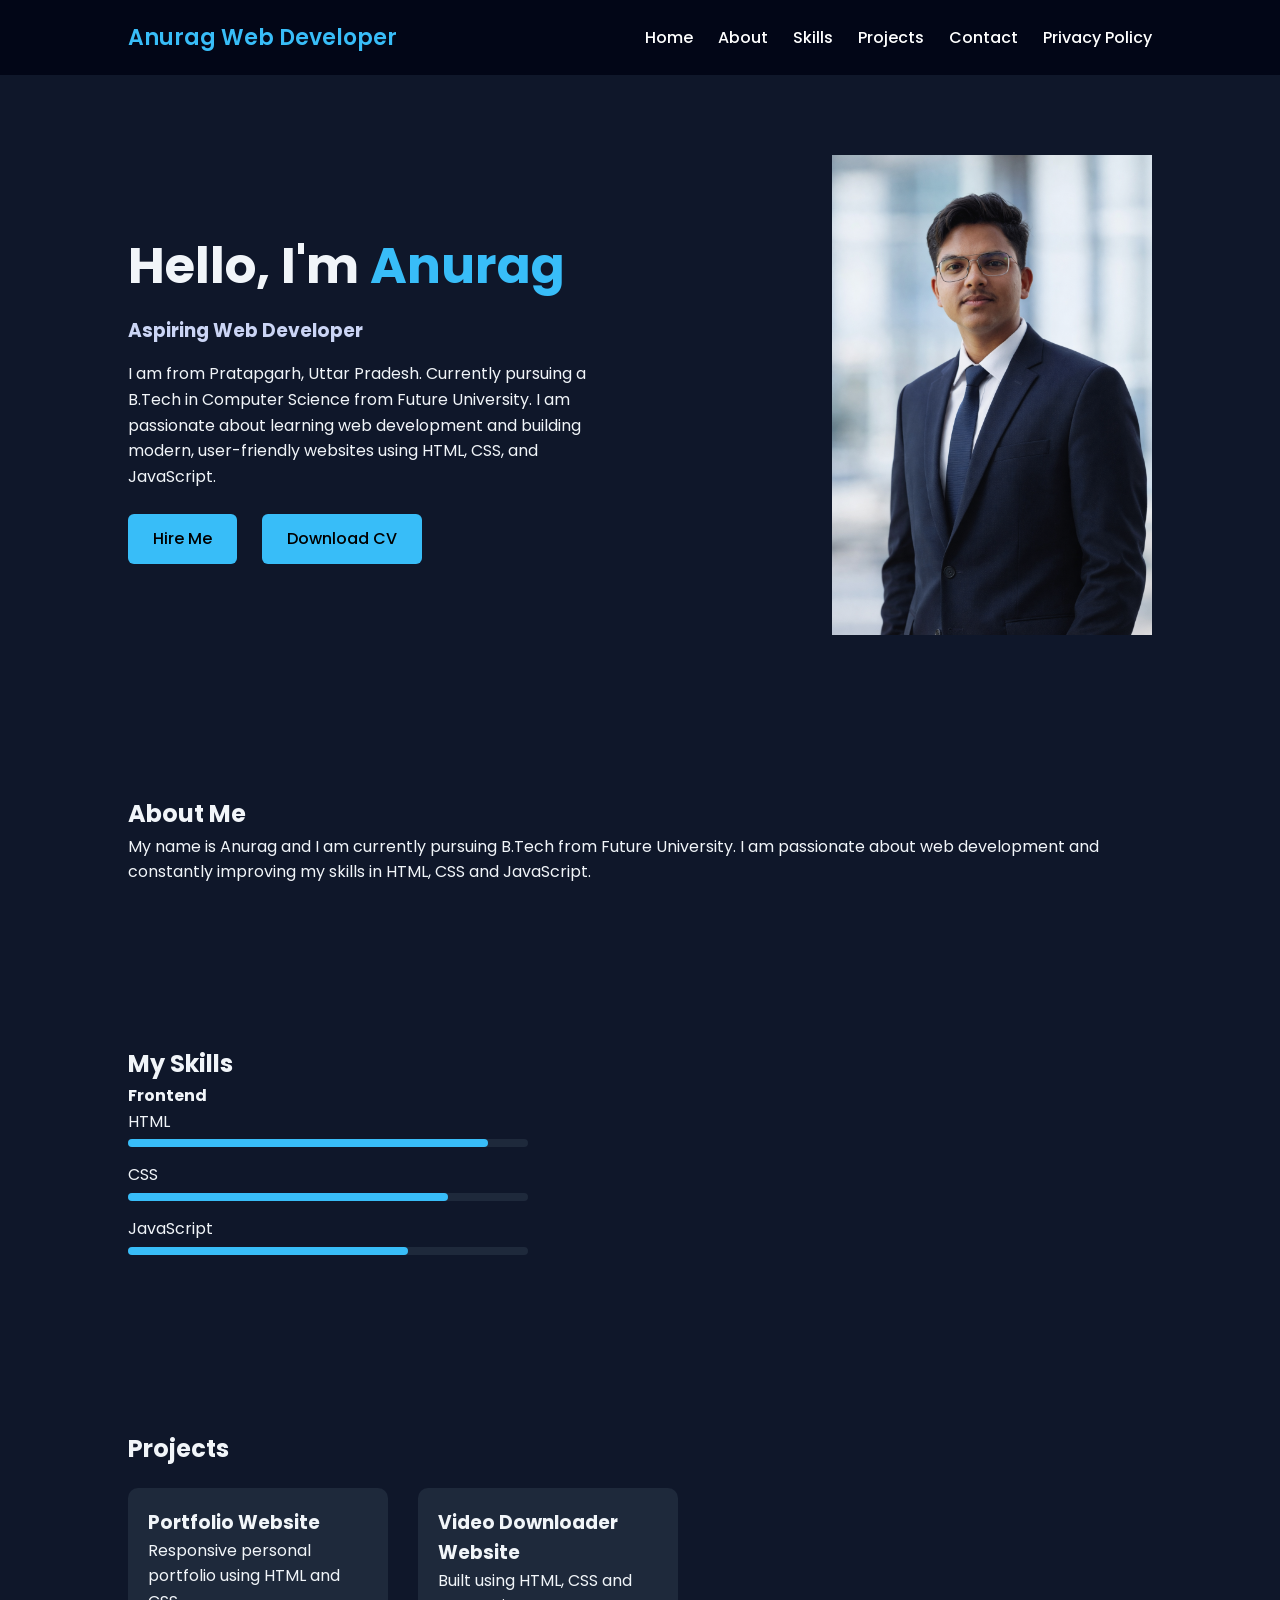
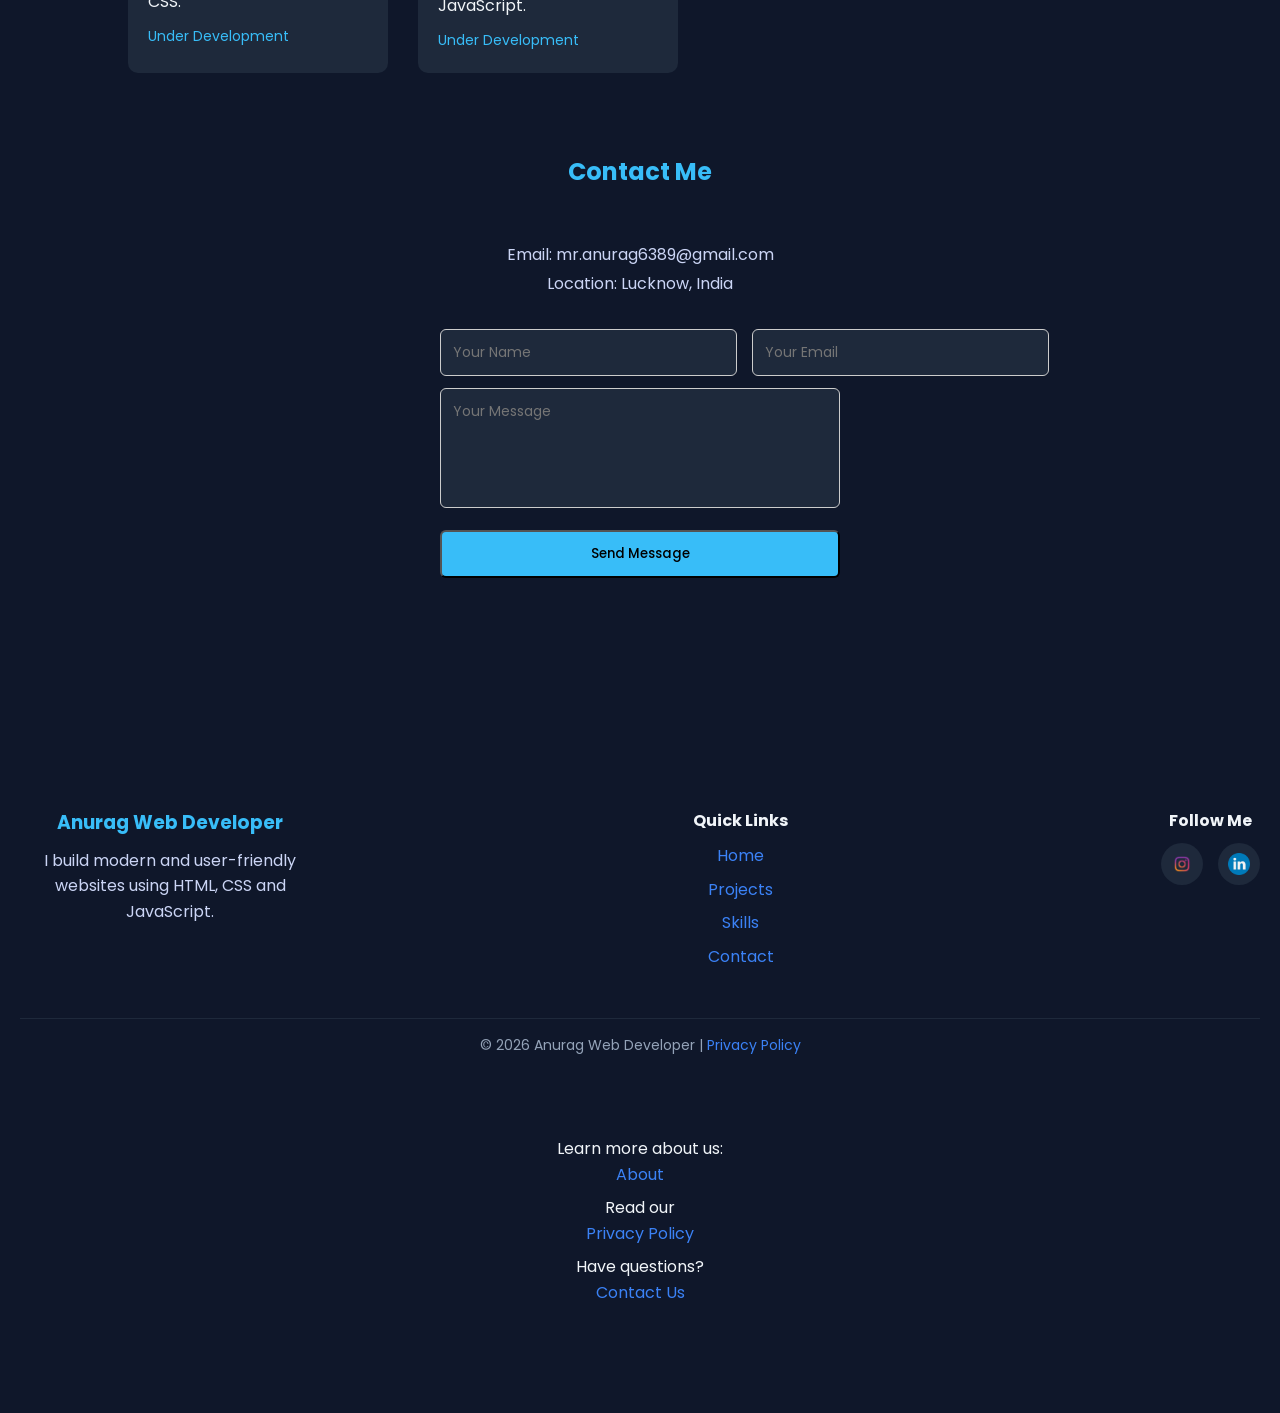
<file: index.html>
<!DOCTYPE html>
<html lang="en">
<head>
<meta charset="UTF-8">
<meta name="viewport" content="width=device-width, initial-scale=1.0">
<title>Anurag | Web Developer</title>
<link rel="stylesheet" href="style.css">
</head>

<body>

<!-- Navbar -->
 
<nav class="navbar">
<div class="logo">Anurag Web Developer</div>

<ul class="nav-links">
<li><a href="index.html">Home</a></li>
<li><a href="about.html">About</a></li>
<li><a href="#skills">Skills</a></li>
<li><a href="#projects">Projects</a></li>
<li><a href="contact.html">Contact</a></li>
<a href="privacy-policy.html">Privacy Policy</a>
</ul>
</nav>

<!-- Hero Section -->

<section class="hero">

<div class="hero-text">

<h1>Hello, I'm <span>Anurag</span></h1>

<h3>Aspiring Web Developer</h3>

<p>
I am from Pratapgarh, Uttar Pradesh. Currently pursuing a B.Tech in Computer Science 
from Future University. I am passionate about learning web development and building 
modern, user-friendly websites using HTML, CSS, and JavaScript.
</p>

<div class="hero-buttons">
<a href="contact.html" class="glow-btn ripple">Hire Me</a>
<a href="cv.jpeg" class="glow-btn outline" download>Download CV</a>
</div>

</div>

<div class="hero-img">
<img src="image_png.jpg.png" alt="Anurag Photo">
</div>

</section>
<!-- About Section -->

<section id="about">

<h2>About Me</h2>

<p>
My name is Anurag and I am currently pursuing B.Tech from Future University.
I am passionate about web development and constantly improving my skills
in HTML, CSS and JavaScript.
</p>

</section>

<!-- Skills -->

<section id="skills">

<h2>My Skills</h2>

<h4>Frontend</h4>

<ul class="skills-list">

<li>HTML
<div class="skill-bar"><div class="html"></div></div>
</li>

<li>CSS
<div class="skill-bar"><div class="css"></div></div>
</li>

<li>JavaScript
<div class="skill-bar"><div class="js"></div></div>
</li>

</ul>

</section>

<!-- Projects -->

<section id="projects">

<h2>Projects</h2>

<div class="projects">

<div class="project-card">
<h3>Portfolio Website</h3>
<p>Responsive personal portfolio using HTML and CSS.</p>
<span class="status">Under Development</span>
</div>

<div class="project-card">
<h3>Video Downloader Website</h3>
<p>Built using HTML, CSS and JavaScript.</p>
<span class="status">Under Development</span>
</div>

</div>
<section id="contact">

<h2>Contact Me</h2>

<div class="contact-container">

<div class="contact-info">
<p>Email: mr.anurag6389@gmail.com</p>
<p>Location: Lucknow, India</p>
</div>

<form action="https://formspree.io/f/mojkdbbp" method="POST" class="contact-form">

<div class="row">
<input type="text" name="name" placeholder="Your Name" required>

<input type="email" name="email" placeholder="Your Email" required>
</div>

<textarea name="message" placeholder="Your Message" required></textarea>

<button type="submit" class="glow-btn">Send Message</button>

</form>

</div>

</section>

</section>
<footer class="footer">

<div class="footer-container">

<!-- About -->
<div class="footer-about">
<h3>Anurag Web Developer</h3>
<p>I build modern and user-friendly websites using HTML, CSS and JavaScript.</p>
</div>

<!-- Quick Links -->
<div class="footer-links">
<h4>Quick Links</h4>
<ul>
<li><a href="index.html">Home</a></li>
<li><a href="#">Projects</a></li>
<li><a href="#">Skills</a></li>
<li><a href="contact.html">Contact</a></li>
</ul>
</div>

<!-- Social -->
<div class="footer-social">
<h4>Follow Me</h4>

<div class="social-icons">
<a href="https://www.instagram.com/ydvanrag" target="_blank">
<img src="instagram.png.png" alt="Instagram">
</a>

<a href="#">
<img src="linkdin.png" alt="LinkedIn">
</a>
</div>

</div>

</div>

<div class="footer-bottom">
<p>&copy; 2026 Anurag Web Developer | <a href="privacy-policy.html">Privacy Policy</a></p>
</div>
<section class="footer-links">
    <p>Learn more about us: <a href="about.html">About</a></p>
    <p>Read our <a href="privacy-policy.html">Privacy Policy</a></p>
    <p>Have questions? <a href="contact.html">Contact Us</a></p>
</section>

</footer>
</section>
<script>
document.getElementById("contact-form").addEventListener("submit", async function(e){

e.preventDefault();

const button = document.getElementById("sendBtn");
button.innerText = "Sending...";
button.disabled = true;

const formData = new FormData(this);

const data = {
name: formData.get("name"),
email: formData.get("email"),
message: formData.get("message")
};

try{

const response = await fetch("/contact",{
method:"POST",
headers:{
"Content-Type":"application/json"
},
body: JSON.stringify(data)
});

if(response.ok){

alert("✅ Message Sent Successfully!");
document.getElementById("contact-form").reset();

}else{

alert("❌ Something went wrong");

}

}catch(error){

alert("⚠️ Server Error");

}

button.innerText = "Send Message";
button.disabled = false;

});
</script>
</body>
</file>
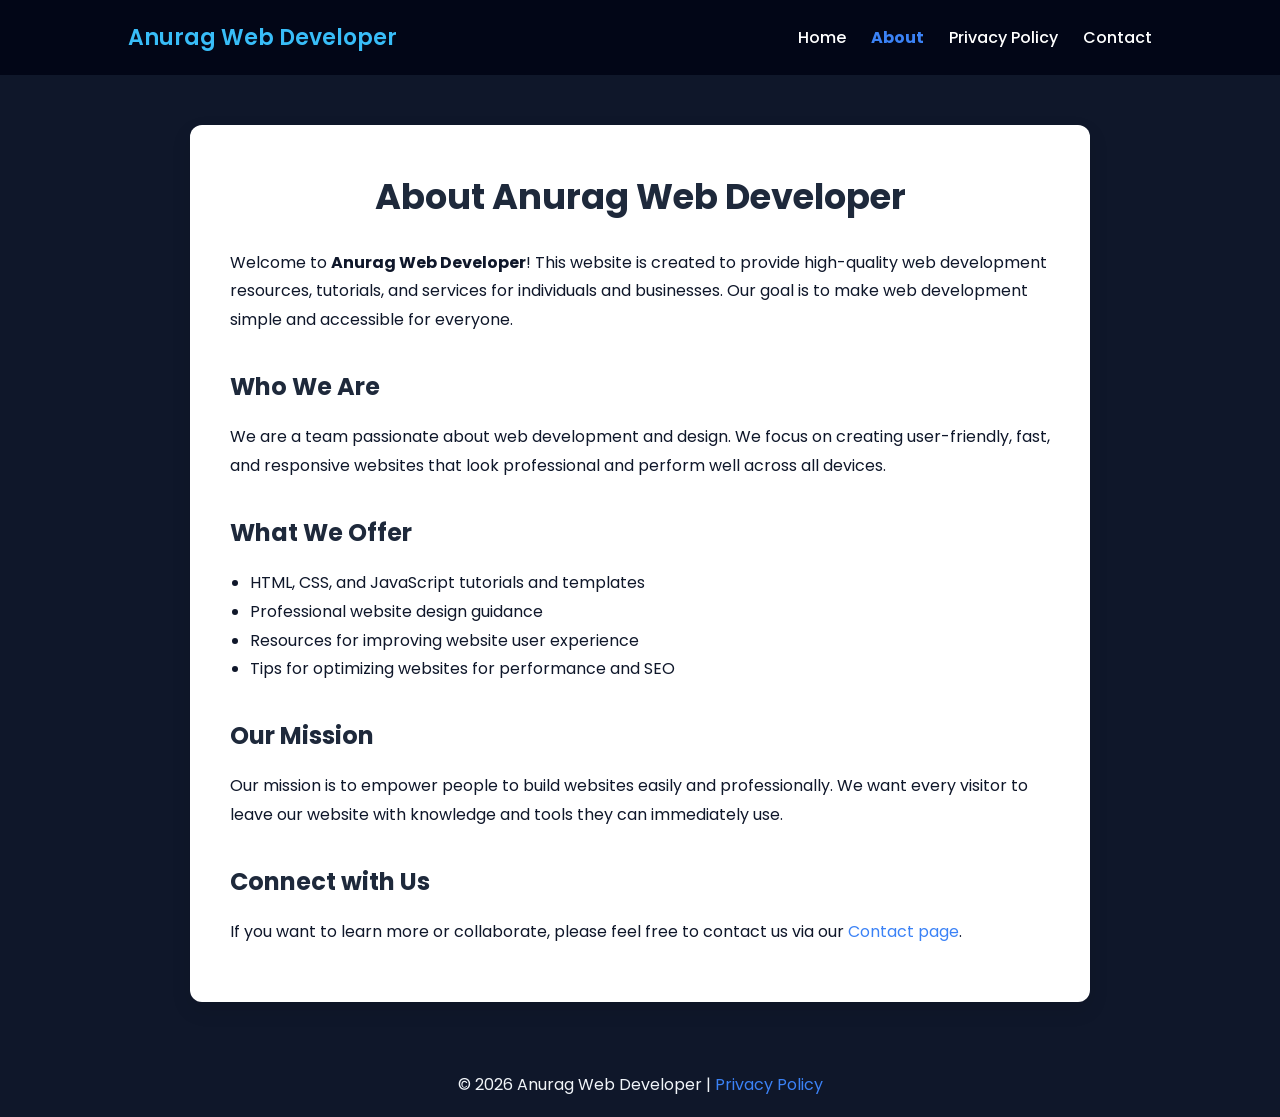
<file: about.html>
<!DOCTYPE html>
<html lang="en">
<head>
    <meta charset="UTF-8">
    <meta name="viewport" content="width=device-width, initial-scale=1.0">
    <title>About - Anurag Web Developer</title>
    <link rel="stylesheet" href="style.css"> <!-- link to your CSS -->
</head>
<body>

    <!-- Navbar -->
    <header>
        <nav class="navbar">
            <div class="logo">Anurag Web Developer</div>
            <ul class="nav-links">
                <li><a href="index.html">Home</a></li>
                <li><a href="about.html" class="active">About</a></li>
                <li><a href="privacy-policy.html">Privacy Policy</a></li>
                <li><a href="contact.html">Contact</a></li>
            </ul>
        </nav>
    </header>

    <!-- Main content -->
    <main>
        <div class="content-container">
            <h1>About Anurag Web Developer</h1>
            <p>Welcome to <strong>Anurag Web Developer</strong>! This website is created to provide high-quality web development resources, tutorials, and services for individuals and businesses. Our goal is to make web development simple and accessible for everyone.</p>

            <h2>Who We Are</h2>
            <p>We are a team passionate about web development and design. We focus on creating user-friendly, fast, and responsive websites that look professional and perform well across all devices.</p>

            <h2>What We Offer</h2>
            <ul>
                <li>HTML, CSS, and JavaScript tutorials and templates</li>
                <li>Professional website design guidance</li>
                <li>Resources for improving website user experience</li>
                <li>Tips for optimizing websites for performance and SEO</li>
            </ul>

            <h2>Our Mission</h2>
            <p>Our mission is to empower people to build websites easily and professionally. We want every visitor to leave our website with knowledge and tools they can immediately use.</p>

            <h2>Connect with Us</h2>
            <p>If you want to learn more or collaborate, please feel free to contact us via our <a href="contact.html">Contact page</a>.</p>
        </div>
    </main>

    <!-- Footer -->
    <footer class="footer">
        <p>&copy; 2026 Anurag Web Developer | <a href="privacy-policy.html">Privacy Policy</a></p>
    </footer>

</body>
</html>
</file>
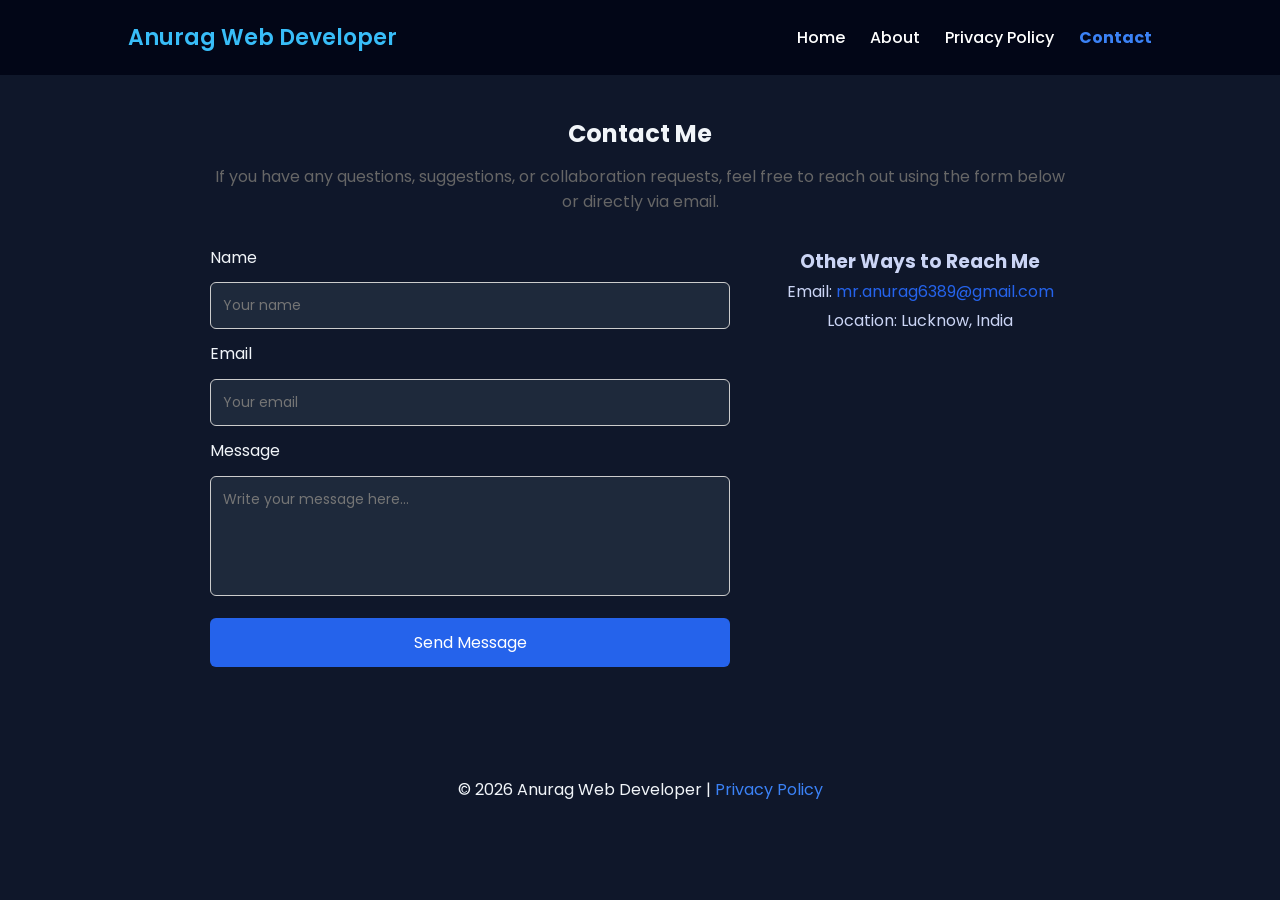
<file: contact.html>
<!DOCTYPE html>
<html lang="en">
<head>
    <meta charset="UTF-8">
    <meta name="viewport" content="width=device-width, initial-scale=1.0">
    <title>Contact - Anurag Web Developer</title>
    <link rel="stylesheet" href="style.css"> <!-- link to your CSS -->
</head>
<body>

    <!-- Navbar -->
    <header>
        <nav class="navbar">
            <div class="logo">Anurag Web Developer</div>
            <ul class="nav-links">
                <li><a href="index.html">Home</a></li>
                <li><a href="about.html">About</a></li>
                <li><a href="privacy-policy.html">Privacy Policy</a></li>
                <li><a href="contact.html" class="active">Contact</a></li>
            </ul>
        </nav>
    </header>

    <!-- Main content -->
    <main>
        <section class="contact-section">

<h1>Contact Me</h1>

<p class="contact-desc">
If you have any questions, suggestions, or collaboration requests, feel free to reach out using the form below or directly via email.
</p>

<div class="contact-box">

<form action="https://formspree.io/f/mojkdbbp" method="POST" class="contact-form">

<label>Name</label>
<input type="text" name="name" placeholder="Your name" required>

<label>Email</label>
<input type="email" name="email" placeholder="Your email" required>

<label>Message</label>
<textarea name="message" placeholder="Write your message here..." rows="6" required></textarea>

<button type="submit" class="contact-btn">Send Message</button>

</form>

<div class="contact-info">

<h3>Other Ways to Reach Me</h3>

<p>Email: 
<a href="mailto:mr.anurag6389@gmail.com">
mr.anurag6389@gmail.com
</a>
</p>

<p>Location: Lucknow, India</p>

</div>

</div>

</section>
    </main>

    <!-- Footer -->
    <footer class="footer">
        <p>&copy; 2026 Anurag Web Developer | <a href="privacy-policy.html">Privacy Policy</a></p>
    </footer>

</body>
</html>
</file>
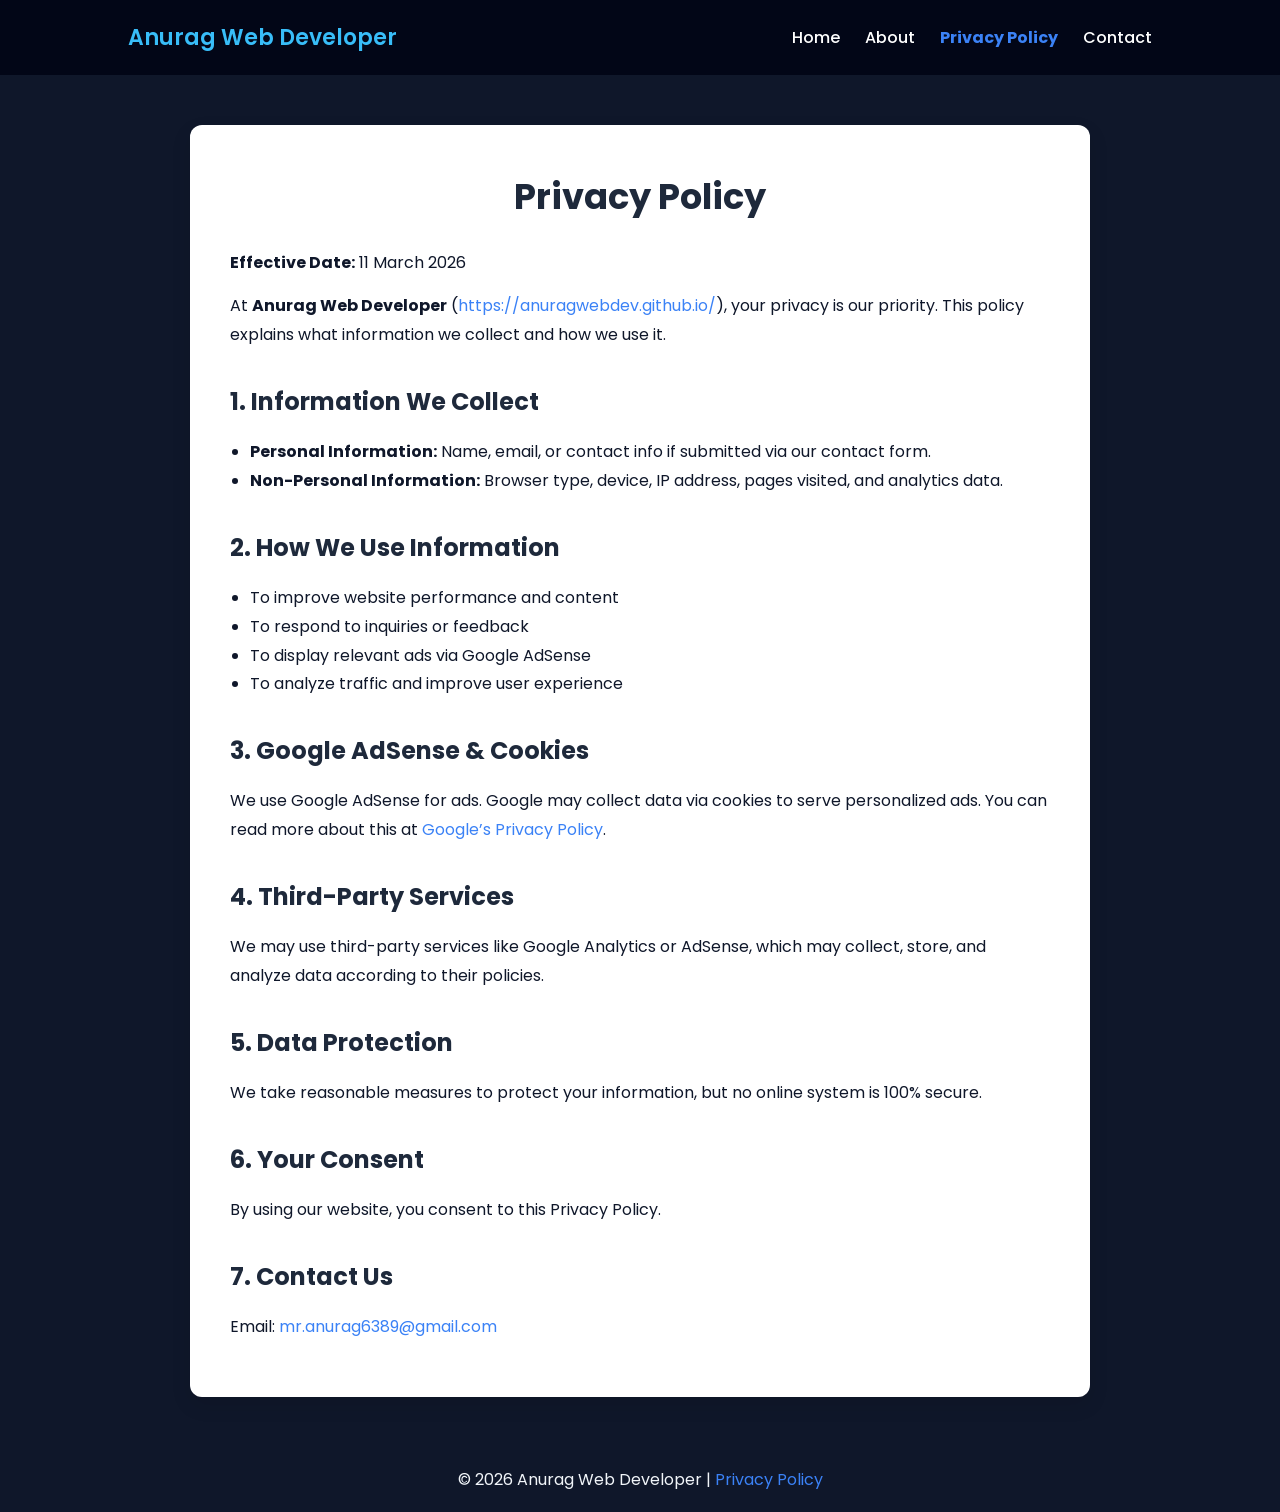
<file: privacy-policy.html>
<!DOCTYPE html>
<html lang="en">
<head>
    <meta charset="UTF-8">
    <meta name="viewport" content="width=device-width, initial-scale=1.0">
    <title>Privacy Policy - Anurag Web Developer</title>
    <link rel="stylesheet" href="style.css"> <!-- your CSS -->
</head>
<body>

    <!-- Navbar (matches homepage) -->
    <header>
        <nav class="navbar">
            <div class="logo">Anurag Web Developer</div>
            <ul class="nav-links">
                <li><a href="index.html">Home</a></li>
                <li><a href="about.html">About</a></li>
                <li><a href="privacy-policy.html" class="active">Privacy Policy</a></li>
                <li><a href="contact.html">Contact</a></li>
            </ul>
        </nav>
    </header>

    <!-- Main content -->
    <main>
        <div class="content-container">
            <h1>Privacy Policy</h1>
            <p><strong>Effective Date:</strong> 11 March 2026</p>

            <p>At <strong>Anurag Web Developer</strong> (<a href="https://anuragwebdev.github.io/">https://anuragwebdev.github.io/</a>), your privacy is our priority. This policy explains what information we collect and how we use it.</p>

            <h2>1. Information We Collect</h2>
            <ul>
                <li><strong>Personal Information:</strong> Name, email, or contact info if submitted via our contact form.</li>
                <li><strong>Non-Personal Information:</strong> Browser type, device, IP address, pages visited, and analytics data.</li>
            </ul>

            <h2>2. How We Use Information</h2>
            <ul>
                <li>To improve website performance and content</li>
                <li>To respond to inquiries or feedback</li>
                <li>To display relevant ads via Google AdSense</li>
                <li>To analyze traffic and improve user experience</li>
            </ul>

            <h2>3. Google AdSense & Cookies</h2>
            <p>We use Google AdSense for ads. Google may collect data via cookies to serve personalized ads. You can read more about this at <a href="https://policies.google.com/privacy">Google’s Privacy Policy</a>.</p>

            <h2>4. Third-Party Services</h2>
            <p>We may use third-party services like Google Analytics or AdSense, which may collect, store, and analyze data according to their policies.</p>

            <h2>5. Data Protection</h2>
            <p>We take reasonable measures to protect your information, but no online system is 100% secure.</p>

            <h2>6. Your Consent</h2>
            <p>By using our website, you consent to this Privacy Policy.</p>

            <h2>7. Contact Us</h2>
            <p>Email: <a href="mailto:mr.anurag6389@gmail.com">mr.anurag6389@gmail.com</a></p>
        </div>
    </main>

    <!-- Footer -->
    <footer class="footer">
        <p>&copy; 2026 Anurag Web Developer | <a href="privacy-policy.html">Privacy Policy</a></p>
    </footer>

</body>
</html>
</file>
<file: style.css>
/* GOOGLE FONT */
@import url('https://fonts.googleapis.com/css2?family=Poppins:wght@300;400;500;600&display=swap');

/* RESET */

*{
margin:0;
padding:0;
box-sizing:border-box;
font-family:'Poppins',sans-serif;
}

body{
background:#0f172a;
color:#f1f5f9;
line-height:1.6;
}

/* NAVBAR */

.navbar{
display:flex;
justify-content:space-between;
align-items:center;
padding:20px 10%;
background:#020617;
position:sticky;
top:0;
z-index:100;
}

.logo{
font-size:22px;
font-weight:600;
color:#38bdf8;
}

.nav-links{
display:flex;
list-style:none;
gap:25px;
}

.nav-links a{
text-decoration:none;
color:white;
font-weight:500;
transition:0.3s;
}

.nav-links a:hover{
color:#38bdf8;
}

/* HERO SECTION */

.hero{
display:flex;
align-items:center;
justify-content:space-between;
padding:80px 10%;
gap:60px;
flex-wrap:wrap;
}

.hero-text{
flex:1;
max-width:520px;
}

.hero-text h1{
font-size:50px;
margin-bottom:10px;
}

.hero-text span{
color:#38bdf8;
}

.hero-text h3{
margin-bottom:15px;
color:#cbd5f5;
}

.hero-text p{
margin-bottom:25px;
line-height:1.6;
}

.hero-buttons{
display:flex;
gap:15px;
margin-top:10px;
}

.hero-img{
flex:1;
display:flex;
justify-content:flex-end;
}

.hero-img img{
width:320px;
height:auto;
display:block;
}
/* BUTTON */

.glow-btn{
padding:12px 25px;
background:#38bdf8;
color:black;
text-decoration:none;
border-radius:6px;
font-weight:500;
margin-right:10px;
transition:0.3s;
}

.glow-btn:hover{
box-shadow:0 0 20px #38bdf8;
transform:translateY(-2px);
}


/* SECTION */

section{
padding:80px 10%;
scroll-margin-top:80px;
}

/* SKILLS */

.skills-list{
list-style:none;
max-width:400px;
}

.skill-bar{
height:8px;
background:#1e293b;
border-radius:20px;
margin-top:5px;
margin-bottom:15px;
}

.skill-bar div{
height:8px;
background:#38bdf8;
border-radius:20px;
}

.html{width:90%;}
.css{width:80%;}
.js{width:70%;}

/* PROJECTS */

.projects{
display:flex;
gap:30px;
flex-wrap:wrap;
margin-top:20px;
}

.project-card{
background:#1e293b;
padding:20px;
border-radius:10px;
width:260px;
transition:0.3s;
}

.project-card:hover{
transform:translateY(-10px);
box-shadow:0 0 20px rgba(56,189,248,0.4);
}

.status{
display:inline-block;
margin-top:10px;
color:#38bdf8;
font-size:14px;
}

/* CONTACT SECTION */

#contact{
padding:80px 10%;
}

#contact h2{
text-align:center;
color:#38bdf8;
margin-bottom:50px;
}

.contact-container{
display:flex;
justify-content:center;
align-items:flex-start;
gap:80px;
flex-wrap:wrap;
}

.contact-info{
max-width:300px;
font-size:16px;
color:#cbd5f5;
line-height:1.8;
}

/* CONTACT FORM */

.contact-form{
display:flex;
flex-direction:column;
gap:15px;
width:350px;
}

.contact-form input,
.contact-form textarea{
padding:12px;
border:none;
border-radius:6px;
background:#1e293b;
color:white;
font-size:14px;
transition:0.3s;
}

.contact-form input:hover,
.contact-form textarea:hover{
background:#24314d;
}

.contact-form input:focus,
.contact-form textarea:focus{
outline:2px solid #38bdf8;
}

.contact-form button{
margin-top:10px;
width:100%;
}

/* FOOTER */

.footer{
background:#020617;
padding:60px 10% 20px;
margin-top:80px;
}

.footer-container{
display:flex;
justify-content:space-between;
flex-wrap:wrap;
gap:40px;
}

.footer-about{
max-width:300px;
}

.footer-about h3{
color:#38bdf8;
margin-bottom:10px;
}

.footer-about p{
color:#cbd5f5;
}

.footer-links h4{
margin-bottom:10px;
}

.footer-links ul{
list-style:none;
}

.footer-links a{
text-decoration:none;
color:#e2e8f0;
display:block;
margin-bottom:8px;
transition:0.3s;
}

.footer-links a:hover{
color:#38bdf8;
}

/* SOCIAL ICONS */

.social-icons{
display:flex;
gap:15px;
margin-top:10px;
}

.social-icons a{
background:#1e293b;
padding:10px;
border-radius:50%;
display:flex;
align-items:center;
justify-content:center;
}

.social-icons img{
width:22px;
transition:0.3s;
}

.social-icons img:hover{
transform:scale(1.2);
filter:brightness(1.2);
}

/* FOOTER BOTTOM */

.footer-bottom{
text-align:center;
margin-top:40px;
border-top:1px solid #1e293b;
padding-top:15px;
font-size:14px;
color:#94a3b8;
}

/* RESPONSIVE */

@media(max-width:768px){

.hero{
flex-direction:column;
text-align:center;
}

.contact-container{
flex-direction:column;
align-items:center;
}

.projects{
justify-content:center;
}

}
/* CONTACT LAYOUT */

.contact-container{
display:flex;
flex-direction:column;
align-items:center;
gap:30px;
}

/* INFO TOP */

.contact-info{
text-align:center;
font-size:16px;
color:#cbd5f5;
}

/* FORM */

.contact-form{
width:400px;
display:flex;
flex-direction:column;
gap:15px;
}

/* NAME + EMAIL ROW */

.row{
display:flex;
gap:15px;
}

.row input{
flex:1;
}

/* INPUTS */

.contact-form input,
.contact-form textarea{
padding:12px;
border:none;
border-radius:6px;
background:#1e293b;
color:white;
font-size:14px;
}

.contact-form textarea{
height:120px;
resize:none;
}

.contact-form button{
width:100%;
}
/* Main content container */
.content-container {
    max-width: 900px;          /* wider for readability */
    margin: 50px auto;         /* centers content */
    padding: 40px;
    background-color: #ffffff; /* white background */
    border-radius: 12px;
    box-shadow: 0 8px 20px rgba(0,0,0,0.1);
    color: #0f172a;
    font-family: 'Segoe UI', sans-serif;
    line-height: 1.8;
}

/* Headings */
.content-container h1 {
    font-size: 2.2rem;
    color: #1e293b;
    margin-bottom: 20px;
    text-align: center;
}

.content-container h2 {
    font-size: 1.5rem;
    color: #1e293b;
    margin-top: 30px;
    margin-bottom: 15px;
}

/* Paragraphs and lists */
.content-container p, .content-container ul {
    font-size: 1rem;
    margin-bottom: 15px;
}

.content-container ul {
    list-style-type: disc;
    margin-left: 20px;
}

/* Links */
.content-container a {
    color: #3b82f6;
    text-decoration: none;
}

.content-container a:hover {
    text-decoration: underline;
}

/* Navbar active page */
.nav-links li a.active {
    color: #3b82f6;
    font-weight: bold;
}

/* Footer */
.footer {
    text-align: center;
    padding: 20px;
    background-color: #0f172a;
    color: #f1f5f9;
    margin-top: 50px;
}
.footer a {
    color: #3b82f6;
    text-decoration: none;
}
.footer a:hover {
    text-decoration: underline;
}
.contact-section{
max-width:900px;
margin:auto;
padding:40px 20px;
}

.contact-section h1{
text-align:center;
margin-bottom:10px;
}

.contact-desc{
text-align:center;
margin-bottom:30px;
color:#666;
}

.contact-box{
display:flex;
gap:40px;
flex-wrap:wrap;
justify-content:center;
}

.contact-form{
flex:1;
min-width:280px;
display:flex;
flex-direction:column;
gap:12px;
}

.contact-form input,
.contact-form textarea{
padding:12px;
border:1px solid #ccc;
border-radius:6px;
font-size:14px;
}

.contact-btn{
background:#2563eb;
color:white;
border:none;
padding:12px;
border-radius:6px;
cursor:pointer;
font-size:16px;
}

.contact-btn:hover{
background:#1d4ed8;
}

.contact-info{
flex:1;
min-width:250px;
}

.contact-info a{
color:#2563eb;
text-decoration:none;
}
</file>
